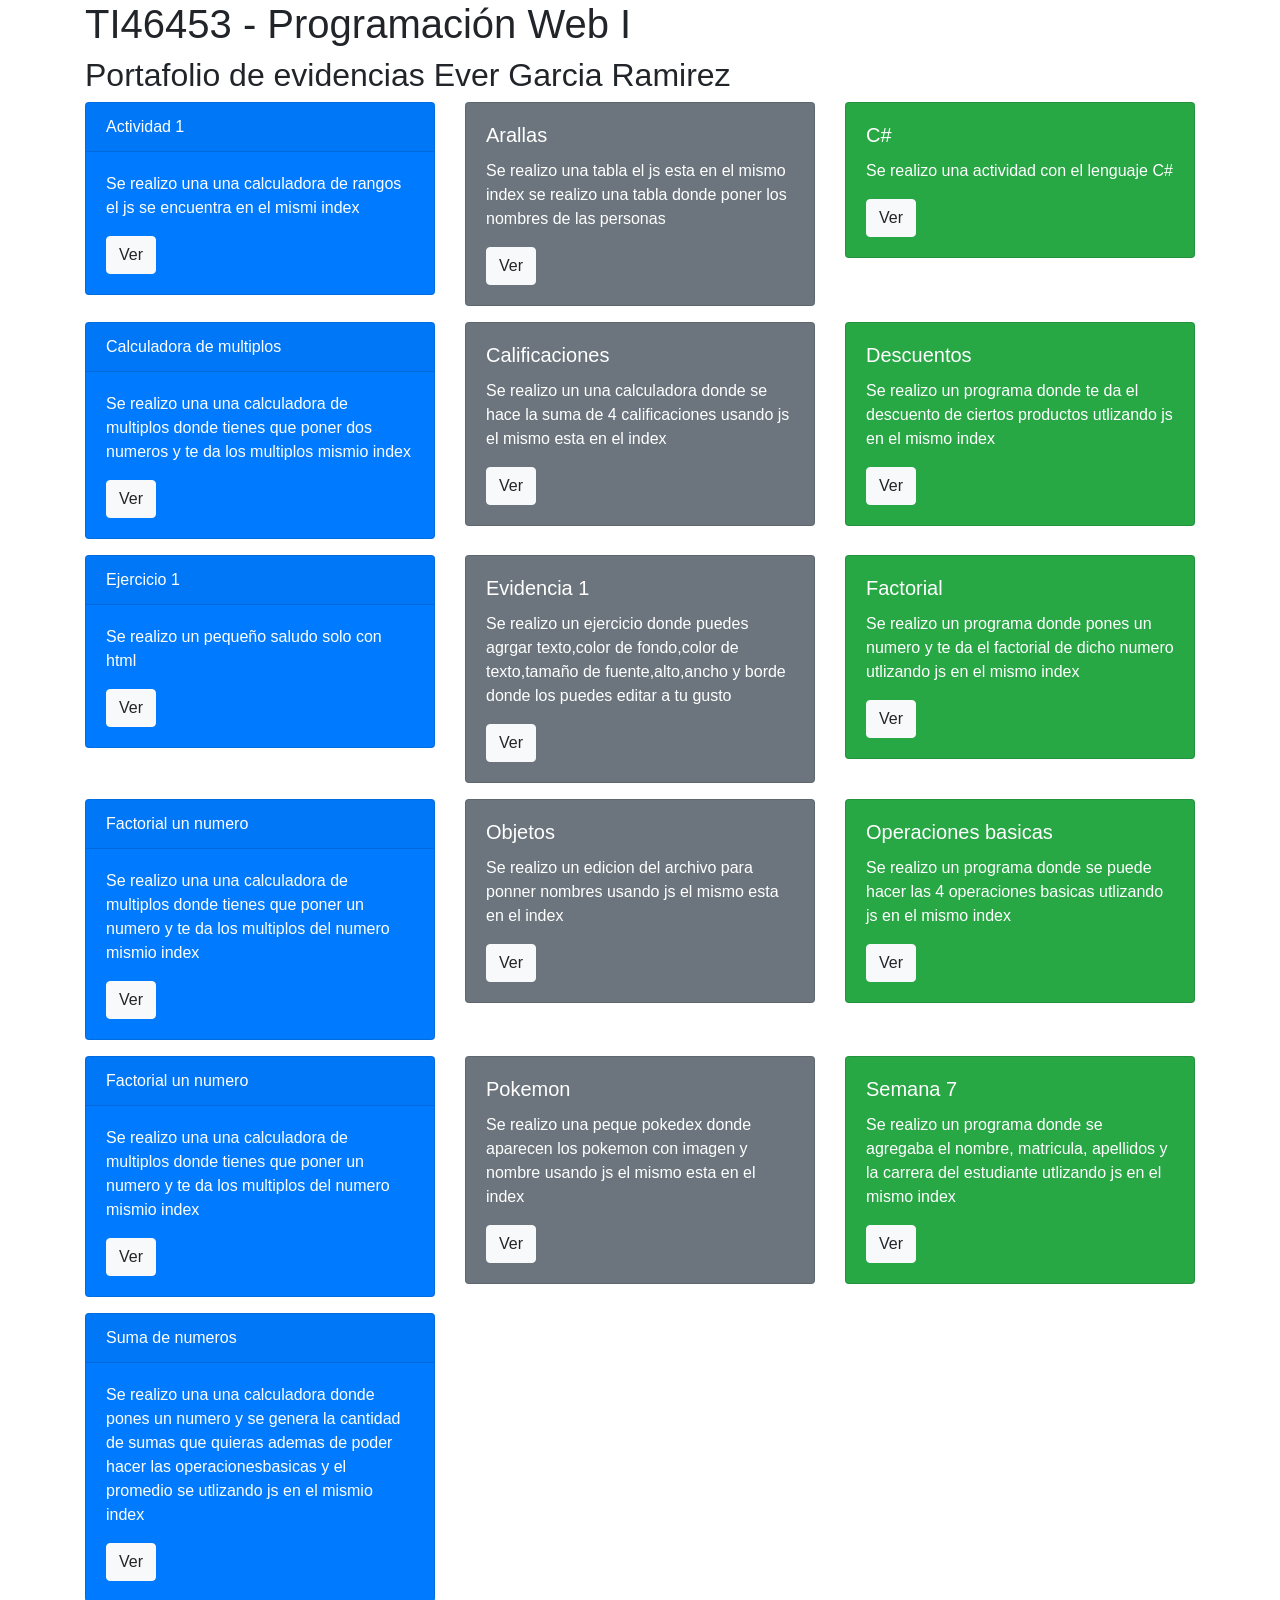
<file: index.html>
<!DOCTYPE html>
<html lang="en">
<head>
  <meta charset="UTF-8">
  <meta name="viewport" content="width=device-width, initial-scale=1.0">
  <title>Tarjetas con Bootstrap y Botones</title>
  <link href="https://stackpath.bootstrapcdn.com/bootstrap/4.5.2/css/bootstrap.min.css" rel="stylesheet">
</head>
<body>
    <div class="container">
        <header class="row">
          <div class="col-12">
            <h1 class="main-title">TI46453 - Programación Web I</h1>
            <h2>Portafolio de evidencias Ever Garcia Ramirez</h2>
          </div>
<div class="container">
  <div class="row">
    <div class="col-sm-4">
      <div class="card text-white bg-primary mb-3">
        <div class="card-header">Actividad 1</div>
        <div class="card-body">
          <p class="card-text">Se realizo una una calculadora de rangos el js se encuentra en el mismi index</p>
          <a href="Actividad 1/" class="btn btn-light">Ver</a>
        </div>
      </div>
    </div>
    <div class="col-sm-4">
      <div class="card text-white bg-secondary mb-3">
        <div class="card-body">
          <h5 class="card-title">Arallas</h5>
          <p class="card-text">Se realizo una tabla el js esta en el mismo index se realizo una tabla donde poner los nombres de las personas </p>
          <a href="ARRAYS/" class="btn btn-light">Ver</a>
        </div>
      </div>
    </div>
    <div class="col-sm-4">
      <div class="card text-white bg-success mb-3">
        <div class="card-body">
          <h5 class="card-title">C#</h5>
          <p class="card-text">Se realizo una actividad con el lenguaje C#</p>
          <a href="C#/" class="btn btn-light">Ver</a>
        </div>
      </div>
    </div>
  </div>
</div>
<div class="container">
    <div class="row">
      <div class="col-sm-4">
        <div class="card text-white bg-primary mb-3">
          <div class="card-header">Calculadora de multiplos</div>
          <div class="card-body">
            <p class="card-text">Se realizo una una calculadora de multiplos donde tienes que poner dos numeros y te da los multiplos mismio index</p>
            <a href="Calculadora de Multiplos/" class="btn btn-light">Ver</a>
          </div>
        </div>
      </div>
      <div class="col-sm-4">
        <div class="card text-white bg-secondary mb-3">
          <div class="card-body">
            <h5 class="card-title">Calificaciones</h5>
            <p class="card-text">Se realizo un una calculadora donde se hace la suma de 4 calificaciones usando js el mismo esta en el index</p>
            <a href="Calificaciones/" class="btn btn-light">Ver</a>
          </div>
        </div>
      </div>
      <div class="col-sm-4">
        <div class="card text-white bg-success mb-3">
          <div class="card-body">
            <h5 class="card-title">Descuentos</h5>
            <p class="card-text">Se realizo un programa donde te da el descuento de ciertos productos utlizando js en el mismo index</p>
            <a href="Descuento/" class="btn btn-light">Ver</a>
          </div>
        </div>
      </div>
    </div>
  </div>
  <div class="container">
    <div class="row">
      <div class="col-sm-4">
        <div class="card text-white bg-primary mb-3">
          <div class="card-header">Ejercicio 1</div>
          <div class="card-body">
            <p class="card-text">Se realizo un pequeño saludo solo con html</p>
            <a href="Ejercicio 1/" class="btn btn-light">Ver</a>
          </div>
        </div>
      </div>
      <div class="col-sm-4">
        <div class="card text-white bg-secondary mb-3">
          <div class="card-body">
            <h5 class="card-title">Evidencia 1</h5>
            <p class="card-text">Se realizo un ejercicio donde puedes agrgar texto,color de fondo,color de texto,tamaño de fuente,alto,ancho y borde donde los puedes editar a tu gusto</p>
            <a href="Evidencia 1/" class="btn btn-light">Ver</a>
          </div>
        </div>
      </div>
      <div class="col-sm-4">
        <div class="card text-white bg-success mb-3">
          <div class="card-body">
            <h5 class="card-title">Factorial</h5>
            <p class="card-text">Se realizo un programa donde pones un numero y te da el factorial de dicho numero utlizando js en el mismo index</p>
            <a href="Factorial/" class="btn btn-light">Ver</a>
          </div>
        </div>
      </div>
    </div>
  </div>
  <div class="container">
    <div class="row">
      <div class="col-sm-4">
        <div class="card text-white bg-primary mb-3">
          <div class="card-header">Factorial un numero</div>
          <div class="card-body">
            <p class="card-text">Se realizo una una calculadora de multiplos donde tienes que poner un numero y te da los multiplos del numero mismio index</p>
            <a href="Factorial un numero/" class="btn btn-light">Ver</a>
          </div>
        </div>
      </div>
      <div class="col-sm-4">
        <div class="card text-white bg-secondary mb-3">
          <div class="card-body">
            <h5 class="card-title">Objetos</h5>
            <p class="card-text">Se realizo un edicion del archivo para ponner nombres usando js el mismo esta en el index</p>
            <a href="Objetos/" class="btn btn-light">Ver</a>
          </div>
        </div>
      </div>
      <div class="col-sm-4">
        <div class="card text-white bg-success mb-3">
          <div class="card-body">
            <h5 class="card-title">Operaciones basicas</h5>
            <p class="card-text">Se realizo un programa donde se puede hacer las 4 operaciones basicas utlizando js en el mismo index</p>
            <a href="Operaciones basicas/" class="btn btn-light">Ver</a>
          </div>
        </div>
      </div>
    </div>
  </div>
  <div class="container">
    <div class="row">
      <div class="col-sm-4">
        <div class="card text-white bg-primary mb-3">
          <div class="card-header">Factorial un numero</div>
          <div class="card-body">
            <p class="card-text">Se realizo una una calculadora de multiplos donde tienes que poner un numero y te da los multiplos del numero mismio index</p>
            <a href="Factorial un numero/" class="btn btn-light">Ver</a>
          </div>
        </div>
      </div>
      <div class="col-sm-4">
        <div class="card text-white bg-secondary mb-3">
          <div class="card-body">
            <h5 class="card-title">Pokemon</h5>
            <p class="card-text">Se realizo una peque pokedex donde aparecen los pokemon con imagen y nombre usando js el mismo esta en el index</p>
            <a href="Pokemon/" class="btn btn-light">Ver</a>
          </div>
        </div>
      </div>
      <div class="col-sm-4">
        <div class="card text-white bg-success mb-3">
          <div class="card-body">
            <h5 class="card-title">Semana 7</h5>
            <p class="card-text">Se realizo un programa donde se agregaba el nombre, matricula, apellidos y la carrera del estudiante utlizando js en el mismo index</p>
            <a href="Semana 7/" class="btn btn-light">Ver</a>
          </div>
        </div>
      </div>
    </div>
  </div>
  <div class="container">
    <div class="row">
      <div class="col-sm-4">
        <div class="card text-white bg-primary mb-3">
          <div class="card-header">Suma de numeros</div>
          <div class="card-body">
            <p class="card-text">Se realizo una una calculadora donde pones un numero y se genera la cantidad de sumas que quieras ademas de poder hacer las operacionesbasicas y el promedio se utlizando js en el mismio index</p>
            <a href="Suma de numeros/index.html" class="btn btn-light">Ver</a>
          </div>
        </div>
      </div>
<script src="https://stackpath.bootstrapcdn.com/bootstrap/4.5.2/js/bootstrap.min.js"></script>
</body>
</html>
</file>
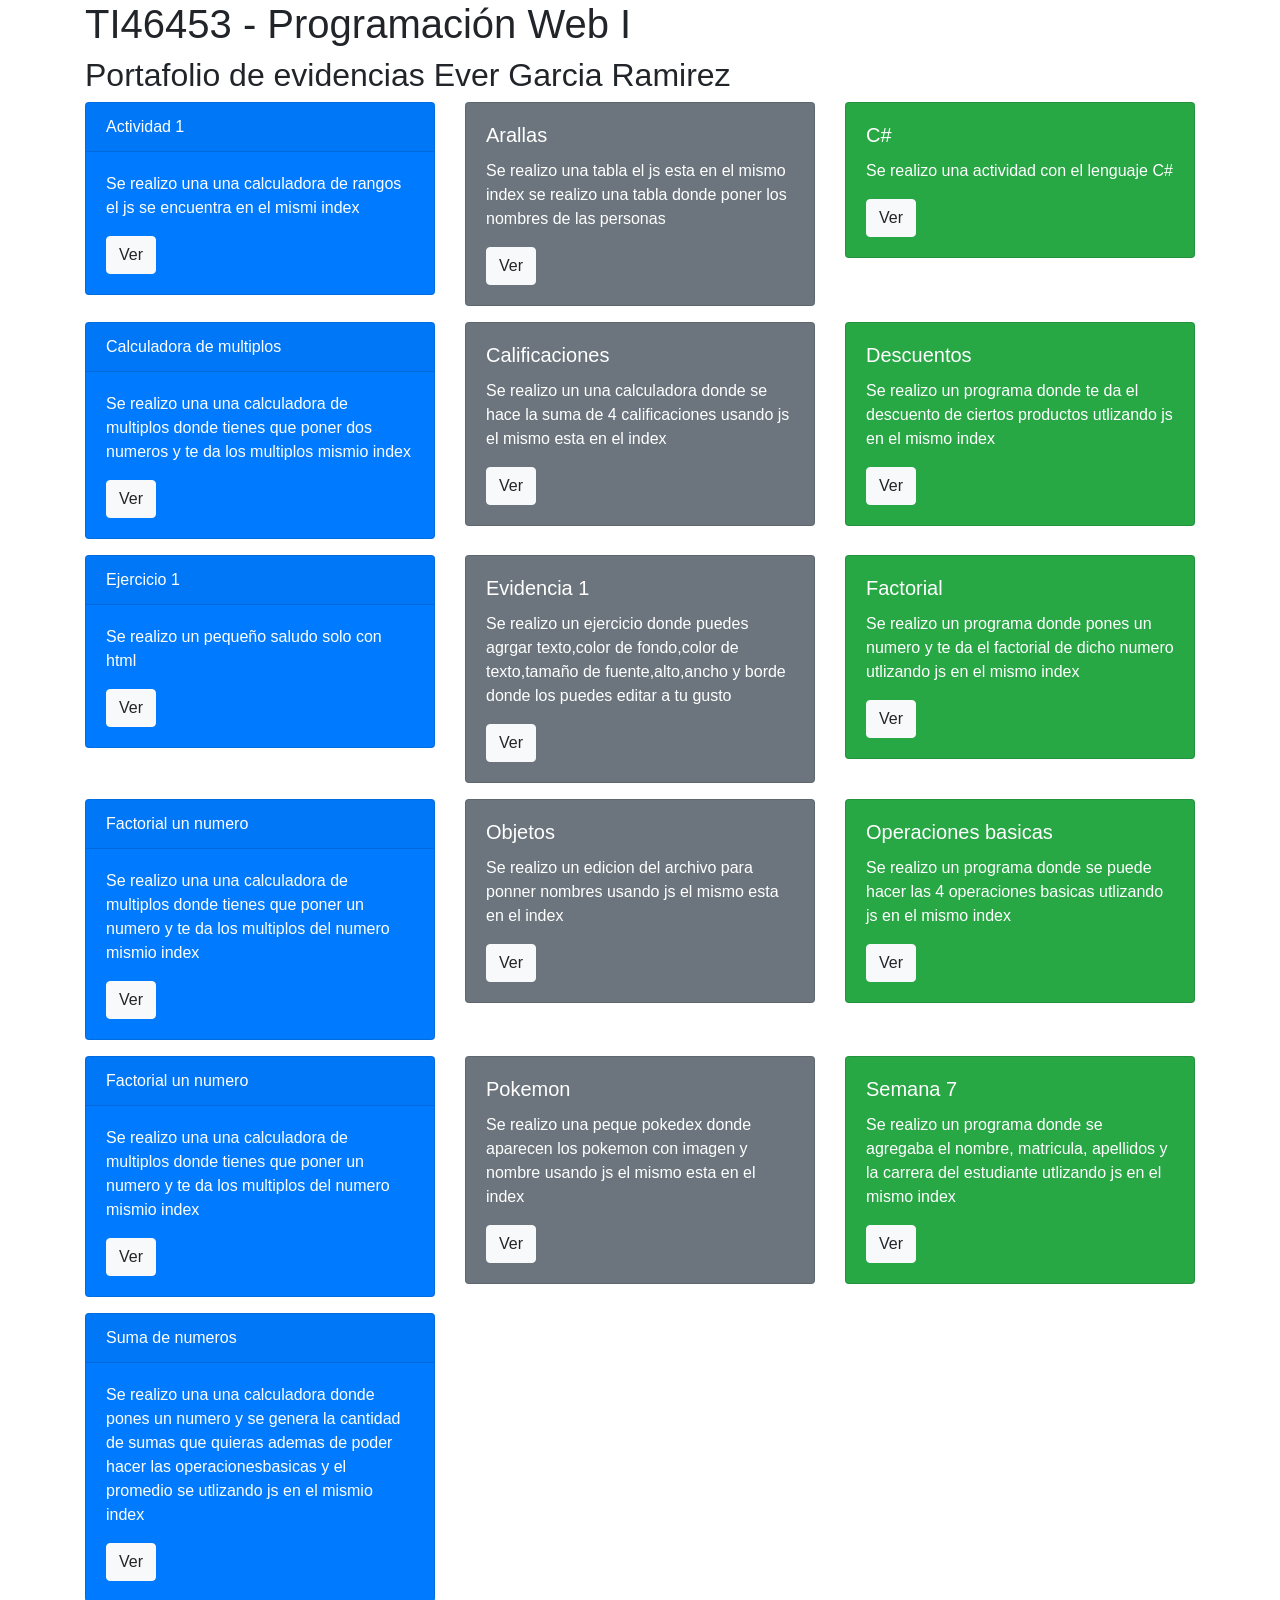
<file: Proyectos/index.html>
<!DOCTYPE html>
<html lang="en">
<head>
  <meta charset="UTF-8">
  <meta name="viewport" content="width=device-width, initial-scale=1.0">
  <title>Tarjetas con Bootstrap y Botones</title>
  <link href="https://stackpath.bootstrapcdn.com/bootstrap/4.5.2/css/bootstrap.min.css" rel="stylesheet">
</head>
<body>
    <div class="container">
        <header class="row">
          <div class="col-12">
            <h1 class="main-title">TI46453 - Programación Web I</h1>
            <h2>Portafolio de evidencias Ever Garcia Ramirez</h2>
          </div>
<div class="container">
  <div class="row">
    <div class="col-sm-4">
      <div class="card text-white bg-primary mb-3">
        <div class="card-header">Actividad 1</div>
        <div class="card-body">
          <p class="card-text">Se realizo una una calculadora de rangos el js se encuentra en el mismi index</p>
          <a href="Actividad 1/index.html" class="btn btn-light">Ver</a>
        </div>
      </div>
    </div>
    <div class="col-sm-4">
      <div class="card text-white bg-secondary mb-3">
        <div class="card-body">
          <h5 class="card-title">Arallas</h5>
          <p class="card-text">Se realizo una tabla el js esta en el mismo index se realizo una tabla donde poner los nombres de las personas </p>
          <a href="ARRAYS/index.html" class="btn btn-light">Ver</a>
        </div>
      </div>
    </div>
    <div class="col-sm-4">
      <div class="card text-white bg-success mb-3">
        <div class="card-body">
          <h5 class="card-title">C#</h5>
          <p class="card-text">Se realizo una actividad con el lenguaje C#</p>
          <a href="C#/index.html" class="btn btn-light">Ver</a>
        </div>
      </div>
    </div>
  </div>
</div>
<div class="container">
    <div class="row">
      <div class="col-sm-4">
        <div class="card text-white bg-primary mb-3">
          <div class="card-header">Calculadora de multiplos</div>
          <div class="card-body">
            <p class="card-text">Se realizo una una calculadora de multiplos donde tienes que poner dos numeros y te da los multiplos mismio index</p>
            <a href="Calculadora de Multiplos/index.html" class="btn btn-light">Ver</a>
          </div>
        </div>
      </div>
      <div class="col-sm-4">
        <div class="card text-white bg-secondary mb-3">
          <div class="card-body">
            <h5 class="card-title">Calificaciones</h5>
            <p class="card-text">Se realizo un una calculadora donde se hace la suma de 4 calificaciones usando js el mismo esta en el index</p>
            <a href="Calificaciones/index.html" class="btn btn-light">Ver</a>
          </div>
        </div>
      </div>
      <div class="col-sm-4">
        <div class="card text-white bg-success mb-3">
          <div class="card-body">
            <h5 class="card-title">Descuentos</h5>
            <p class="card-text">Se realizo un programa donde te da el descuento de ciertos productos utlizando js en el mismo index</p>
            <a href="Descuento/index.html" class="btn btn-light">Ver</a>
          </div>
        </div>
      </div>
    </div>
  </div>
  <div class="container">
    <div class="row">
      <div class="col-sm-4">
        <div class="card text-white bg-primary mb-3">
          <div class="card-header">Ejercicio 1</div>
          <div class="card-body">
            <p class="card-text">Se realizo un pequeño saludo solo con html</p>
            <a href="Ejercicio 1/index.html" class="btn btn-light">Ver</a>
          </div>
        </div>
      </div>
      <div class="col-sm-4">
        <div class="card text-white bg-secondary mb-3">
          <div class="card-body">
            <h5 class="card-title">Evidencia 1</h5>
            <p class="card-text">Se realizo un ejercicio donde puedes agrgar texto,color de fondo,color de texto,tamaño de fuente,alto,ancho y borde donde los puedes editar a tu gusto</p>
            <a href="Evidencia 1/index.html" class="btn btn-light">Ver</a>
          </div>
        </div>
      </div>
      <div class="col-sm-4">
        <div class="card text-white bg-success mb-3">
          <div class="card-body">
            <h5 class="card-title">Factorial</h5>
            <p class="card-text">Se realizo un programa donde pones un numero y te da el factorial de dicho numero utlizando js en el mismo index</p>
            <a href="Factorial/index.html" class="btn btn-light">Ver</a>
          </div>
        </div>
      </div>
    </div>
  </div>
  <div class="container">
    <div class="row">
      <div class="col-sm-4">
        <div class="card text-white bg-primary mb-3">
          <div class="card-header">Factorial un numero</div>
          <div class="card-body">
            <p class="card-text">Se realizo una una calculadora de multiplos donde tienes que poner un numero y te da los multiplos del numero mismio index</p>
            <a href="Factorial un numero/index.html" class="btn btn-light">Ver</a>
          </div>
        </div>
      </div>
      <div class="col-sm-4">
        <div class="card text-white bg-secondary mb-3">
          <div class="card-body">
            <h5 class="card-title">Objetos</h5>
            <p class="card-text">Se realizo un edicion del archivo para ponner nombres usando js el mismo esta en el index</p>
            <a href="Objetos/index.html" class="btn btn-light">Ver</a>
          </div>
        </div>
      </div>
      <div class="col-sm-4">
        <div class="card text-white bg-success mb-3">
          <div class="card-body">
            <h5 class="card-title">Operaciones basicas</h5>
            <p class="card-text">Se realizo un programa donde se puede hacer las 4 operaciones basicas utlizando js en el mismo index</p>
            <a href="Operaciones basicas/index.html" class="btn btn-light">Ver</a>
          </div>
        </div>
      </div>
    </div>
  </div>
  <div class="container">
    <div class="row">
      <div class="col-sm-4">
        <div class="card text-white bg-primary mb-3">
          <div class="card-header">Factorial un numero</div>
          <div class="card-body">
            <p class="card-text">Se realizo una una calculadora de multiplos donde tienes que poner un numero y te da los multiplos del numero mismio index</p>
            <a href="Factorial un numero/index.html" class="btn btn-light">Ver</a>
          </div>
        </div>
      </div>
      <div class="col-sm-4">
        <div class="card text-white bg-secondary mb-3">
          <div class="card-body">
            <h5 class="card-title">Pokemon</h5>
            <p class="card-text">Se realizo una peque pokedex donde aparecen los pokemon con imagen y nombre usando js el mismo esta en el index</p>
            <a href="Pokemon/index.html" class="btn btn-light">Ver</a>
          </div>
        </div>
      </div>
      <div class="col-sm-4">
        <div class="card text-white bg-success mb-3">
          <div class="card-body">
            <h5 class="card-title">Semana 7</h5>
            <p class="card-text">Se realizo un programa donde se agregaba el nombre, matricula, apellidos y la carrera del estudiante utlizando js en el mismo index</p>
            <a href="Semana 7/index.html" class="btn btn-light">Ver</a>
          </div>
        </div>
      </div>
    </div>
  </div>
  <div class="container">
    <div class="row">
      <div class="col-sm-4">
        <div class="card text-white bg-primary mb-3">
          <div class="card-header">Suma de numeros</div>
          <div class="card-body">
            <p class="card-text">Se realizo una una calculadora donde pones un numero y se genera la cantidad de sumas que quieras ademas de poder hacer las operacionesbasicas y el promedio se utlizando js en el mismio index</p>
            <a href="Suma de numeros/index.html" class="btn btn-light">Ver</a>
          </div>
        </div>
      </div>
<script src="https://stackpath.bootstrapcdn.com/bootstrap/4.5.2/js/bootstrap.min.js"></script>
</body>
</html>
</file>
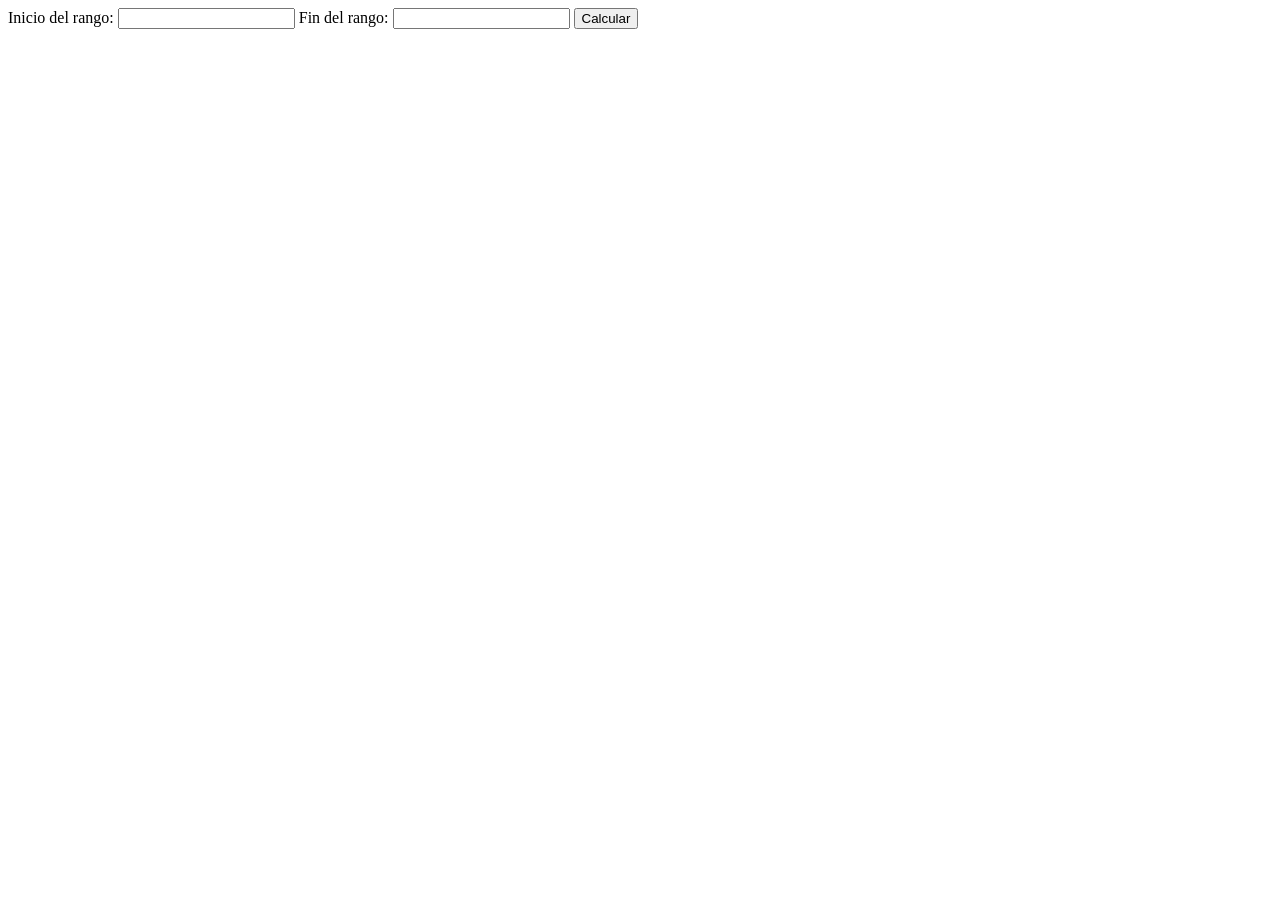
<file: Proyectos/Actividad 1/index.html>
<!DOCTYPE html>
<html lang="es">
<head>
    <meta charset="UTF-8">
    <meta name="viewport" content="width=device-width, initial-scale=1.0">
    <title>Suma de números pares</title>
</head>
<body>
    <label for="inicio">Inicio del rango:</label>
    <input type="number" id="inicio">
    <label for="fin">Fin del rango:</label>
    <input type="number" id="fin">
    <button id="btnCalcular">Calcular</button>
    <label id="resultado"></label>
    <script src="index.js"></script>
</body>
</html>
</file>
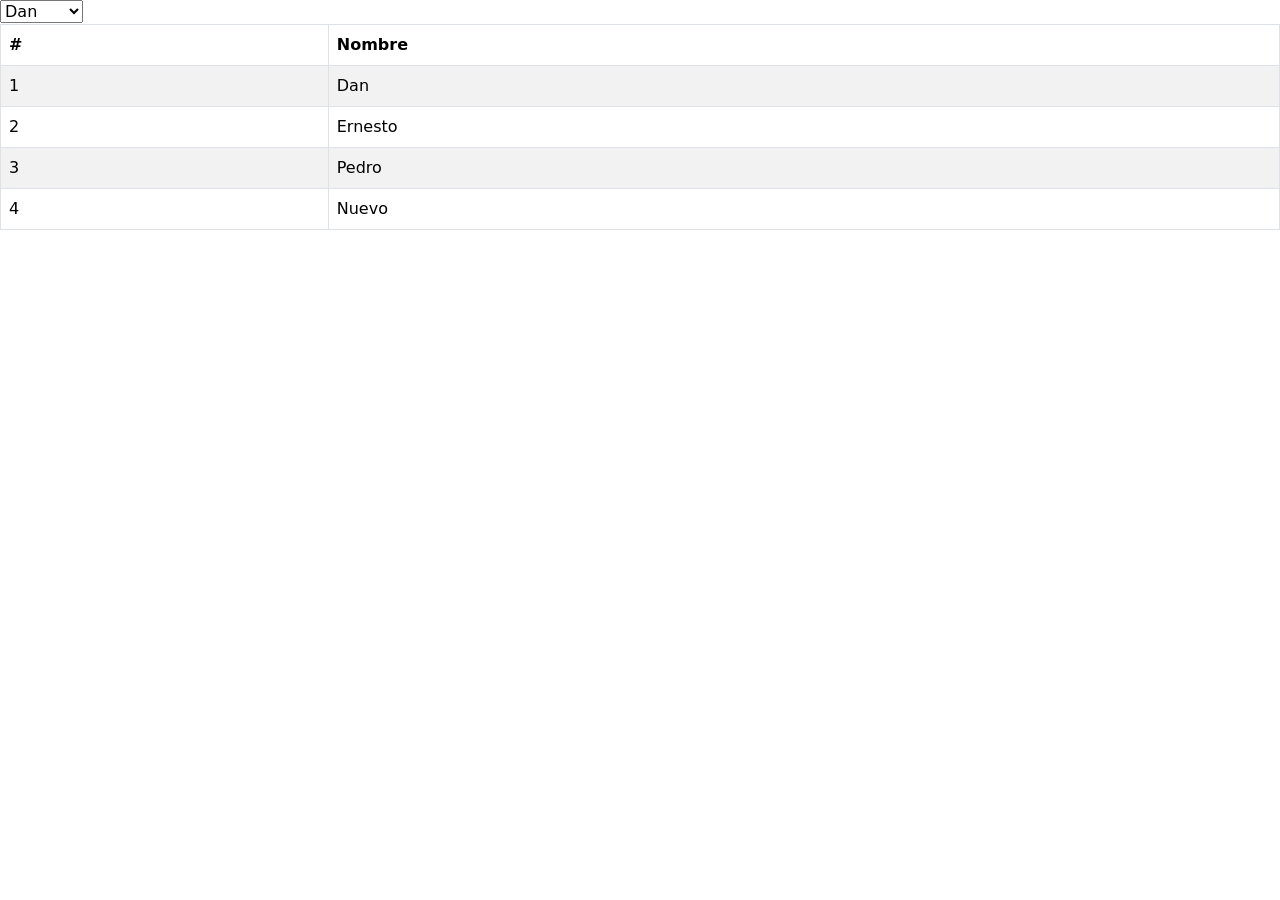
<file: Proyectos/ARRAYS/index.html>
<!DOCTYPE html>
<html lang="en">
<head>
    <meta charset="UTF-8">
    <meta name="viewport" content="width=device-width, initial-scale=1.0">
    <title>Arrays</title>
    <link href="https://cdn.jsdelivr.net/npm/bootstrap@5.3.3/dist/css/bootstrap.min.css" rel="stylesheet" integrity="sha384-QWTKZyjpPEjISv5WaRU9OFeRpok6YctnYmDr5pNlyT2bRjXh0JMhjY6hW+ALEwIH" crossorigin="anonymous">
</head>
<body>
    <select id="opciones"></select>
    <table class="table table-bordered table-striped">
        <thead>
            <tr>
                <th>#</th><th>Nombre</th>
            </tr>
        </thead>
        <tbody id="tabla"></tbody>
    </table>
</body>
<script src="index.js"></script>
</html>
</file>
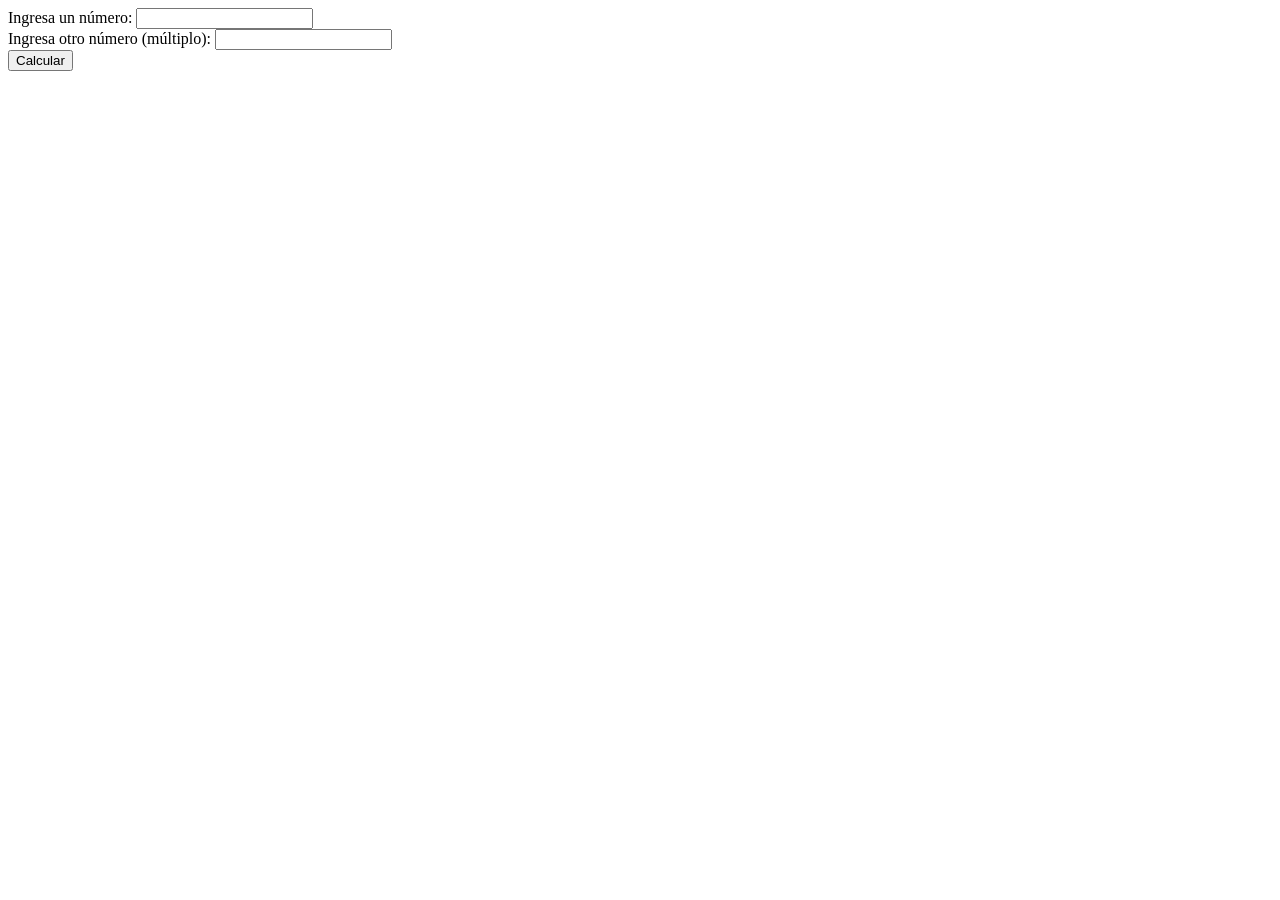
<file: Proyectos/Calculadora de Multiplos/index.html>
<!DOCTYPE html>
<html lang="es">
<head>
    <meta charset="UTF-8">
    <meta name="viewport" content="width=device-width, initial-scale=1.0">
    <title>Sumatorias y Múltiplos</title>
</head>
<body>
    <label for="numero">Ingresa un número:</label>
    <input type="number" id="numero">
    <br>
    <label for="multiplo">Ingresa otro número (múltiplo):</label>
    <input type="number" id="multiplo">
    <br>
    <button id="calcular">Calcular</button>
    <div id="resultado"></div>
    
</body>
<script src="index.js"></script>
</html>
</file>
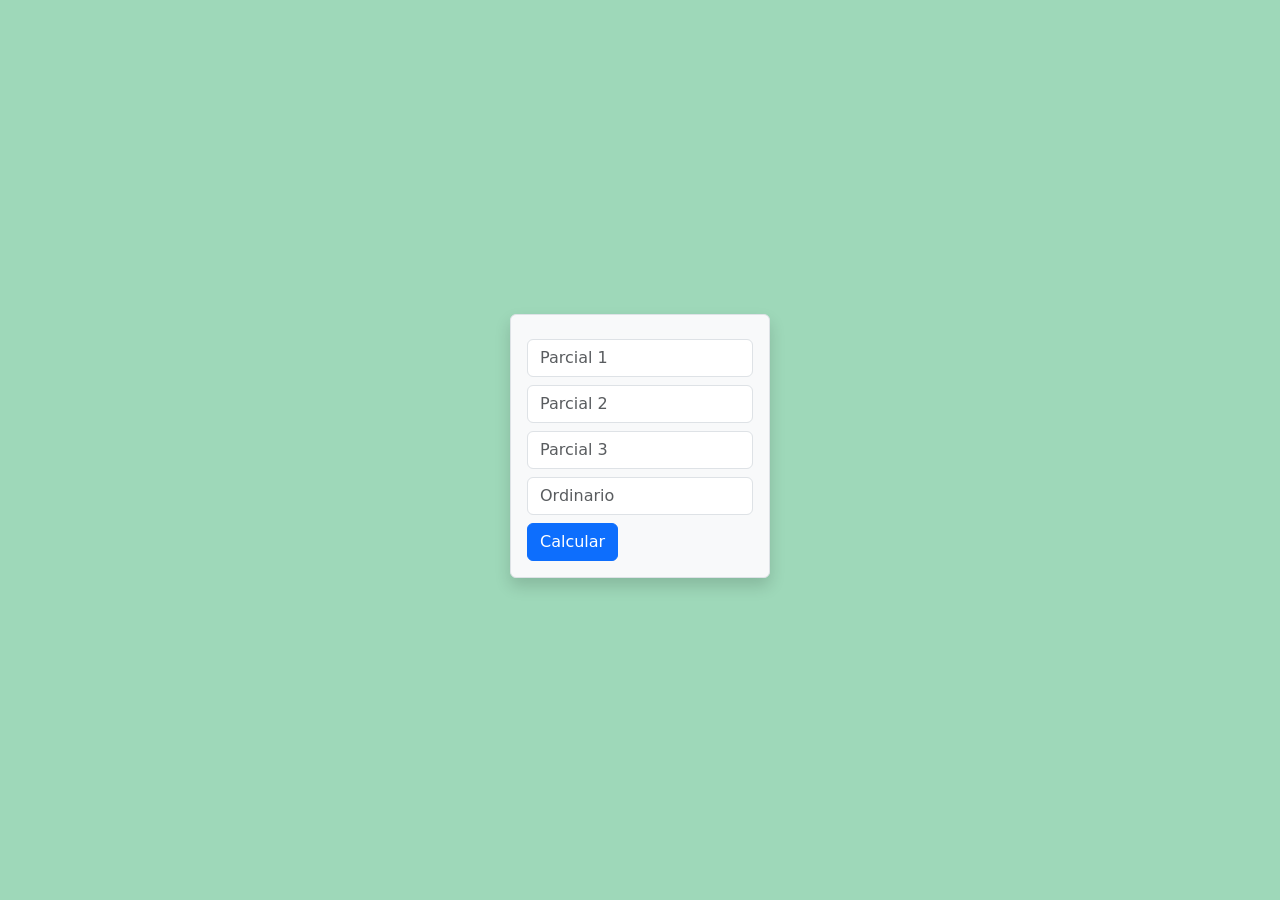
<file: Proyectos/Calificaciones/index.html>
<!DOCTYPE html>
<html lang="en">
<head>
    <meta charset="UTF-8">
    <meta name="viewport" content="width=device-width, initial-scale=1.0">
    <title>calificacion</title>
    <link href="https://cdn.jsdelivr.net/npm/bootstrap@5.3.2/dist/css/bootstrap.min.css" rel="stylesheet" integrity="sha384-T3c6CoIi6uLrA9TneNEoa7RxnatzjcDSCmG1MXxSR1GAsXEV/Dwwykc2MPK8M2HN" crossorigin="anonymous">
    <link rel="stylesheet" href="estilos.css">
</head>
<body>
    <div class="p-3 mb-2 bg-light border rounded shadow">
        <input type="number" id="parcial1" placeholder="Parcial 1" class="form-control mt-2"> 
        <input type="number" id="parcial2" placeholder="Parcial 2" class="form-control mt-2"> 
        <input type="number" id="parcial3" placeholder="Parcial 3" class="form-control mt-2"> 
        <input type="number" id="ordinario" placeholder="Ordinario" class="form-control mt-2"> 
        <button id="btnCalcular" class="btn btn-primary mt-2">Calcular</button>
        <label id="resultado" class="mt-2"></label>
    </div>
</body>
<script src="index.js"></script>
<script src="https://cdn.jsdelivr.net/npm/@popperjs/core@2.11.8/dist/umd/popper.min.js" integrity="sha384-I7E8VVD/ismYTF4hNIPjVp/Zjvgyol6VFvRkX/vR+Vc4jQkC+hVqc2pM8ODewa9r" crossorigin="anonymous"></script>
<script src="https://cdn.jsdelivr.net/npm/bootstrap@5.3.2/dist/js/bootstrap.min.js" integrity="sha384-BBtl+eGJRgqQAUMxJ7pMwbEyER4l1g+O15P+16Ep7Q9Q+zqX6gSbd85u4mG4QzX+" crossorigin="anonymous"></script>
</html>
</file>
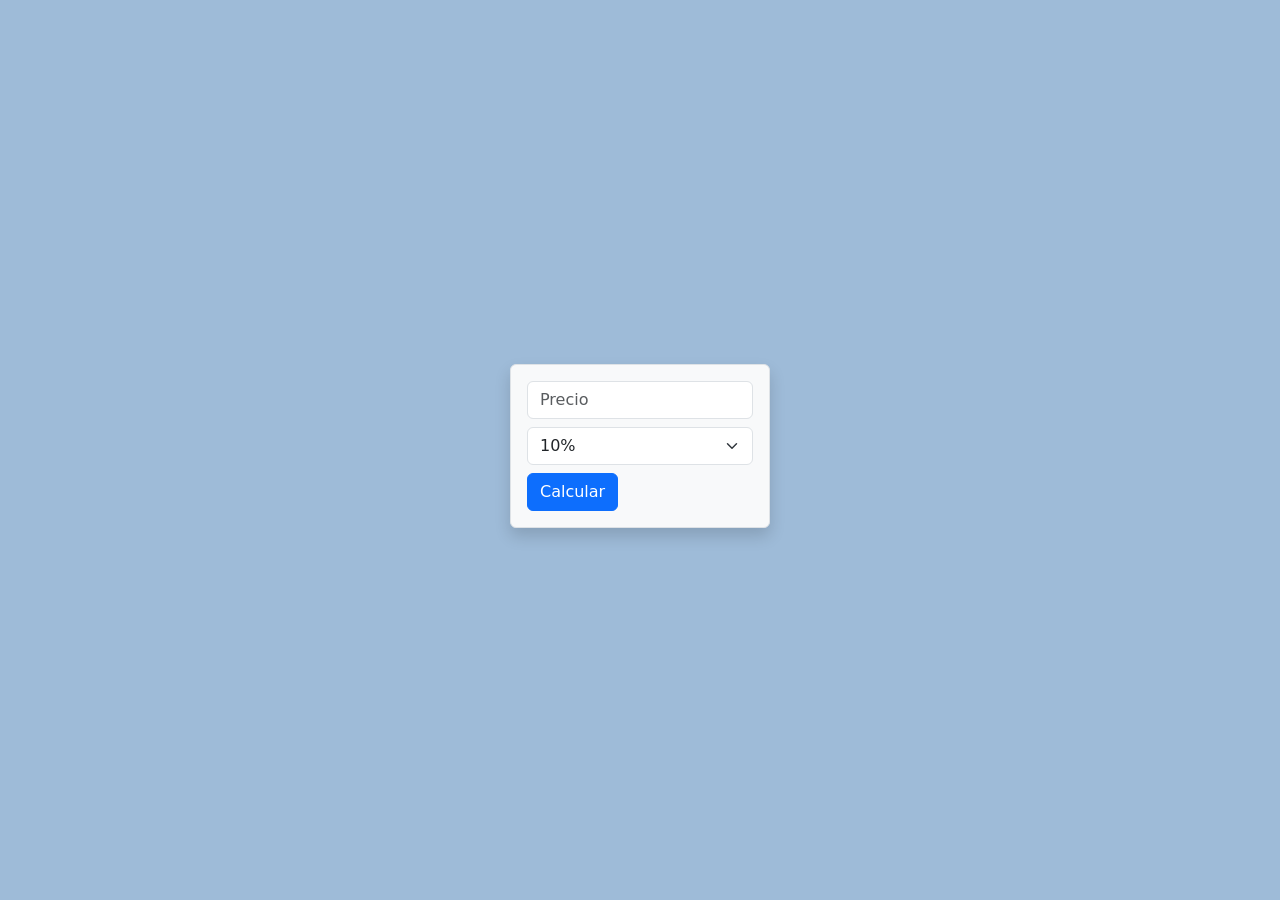
<file: Proyectos/Descuento/index.html>
<!DOCTYPE html>
<html lang="en">
<head>
    <meta charset="UTF-8">
    <meta name="viewport" content="width=device-width, initial-scale=1.0">
    <title>Descuento</title>
    <link href="https://cdn.jsdelivr.net/npm/bootstrap@5.3.2/dist/css/bootstrap.min.css" rel="stylesheet" integrity="sha384-T3c6CoIi6uLrA9TneNEoa7RxnatzjcDSCmG1MXxSR1GAsXEV/Dwwykc2MPK8M2HN" crossorigin="anonymous">
    <link rel="stylesheet" href="estilos.css">
</head>
<body>
    <div class="p-3 mb-2 bg-light border rounded shadow">
        <input type="number" id="precio" placeholder="Precio" class="form-control"> 
        <select id="descuento" class="form-select mt-2">
            <option value="10">10%</option>
            <option value="15">15%</option>
            <option value="20">20%</option>
            <option value="30">30%</option>
            <option value="50">50%</option>
        </select>
        <button id="btnCalcular" class="btn btn-primary mt-2">Calcular</button>
        <label id="precio_final" class="mt-2"></label>
    </div>
</body>
<script src="index.js"></script>
<script src="https://cdn.jsdelivr.net/npm/@popperjs/core@2.11.8/dist/umd/popper.min.js" integrity="sha384-I7E8VVD/ismYTF4hNIPjVp/Zjvgyol6VFvRkX/vR+Vc4jQkC+hVqc2pM8ODewa9r" crossorigin="anonymous"></script>
<script src="https://cdn.jsdelivr.net/npm/bootstrap@5.3.2/dist/js/bootstrap.min.js" integrity="sha384-BBtl+eGJRgqQAUMxJ7pMwbEyER4l1g+O15P+16Ep7Q9Q+zqX6gSbd85u4mG4QzX+" crossorigin="anonymous"></script>
</html>
</file>
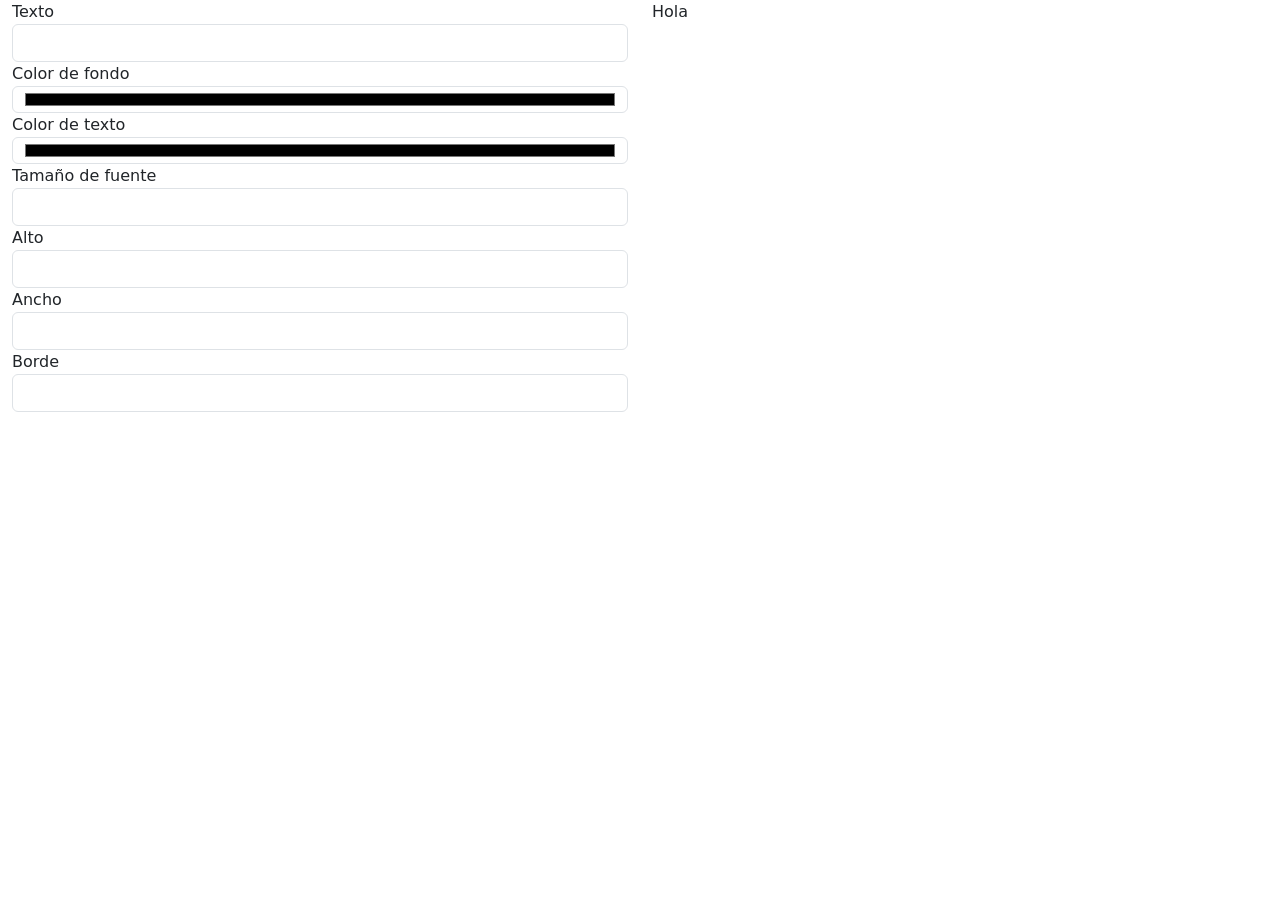
<file: Proyectos/Evidencia 1/index.html>
<!DOCTYPE html>
<html lang="en">
<head>
    <meta charset="UTF-8">
    <meta name="viewport" content="width=device-width, initial-scale=1.0">
    <title>Evidencia 1</title>
    <link href="https://cdn.jsdelivr.net/npm/bootstrap@5.3.2/dist/css/bootstrap.min.css" rel="stylesheet" integrity="sha384-T3c6CoIi6uLrA9TneNEoa7RxnatzjcDSCmG1MXxSR1GAsXEV/Dwwykc2MPK8M2HN" crossorigin="anonymous">
</head>
<body>
    <div class="container-fluid">
        <div class="row">
            <div class="col-md-6">
                <label for="letra">Texto</label>
                <input type="text" id="letra" class="form-control">
                <label for="fondo">Color de fondo</label>
                <input type="color" id="fondo" class="form-control">
                <label for="texto">Color de texto</label>
                <input type="color" id="texto" class="form-control">
                <label for="fuente">Tamaño de fuente</label>
                <input type="number" id="fuente" class="form-control">
                <label for="alto">Alto</label>
                <input type="number" id="alto" class="form-control">
                <label for="ancho">Ancho</label>
                <input type="number" id="ancho" class="form-control">
                <label for="borde">Borde</label>
                <input type="number" id="borde" class="form-control">
            </div>
            <div class="col-md-6">
                <div id="div1">Hola</div>
            </div>
        </div>
    </div>
</body>
<script src="index.js"></script>
</html>
</file>
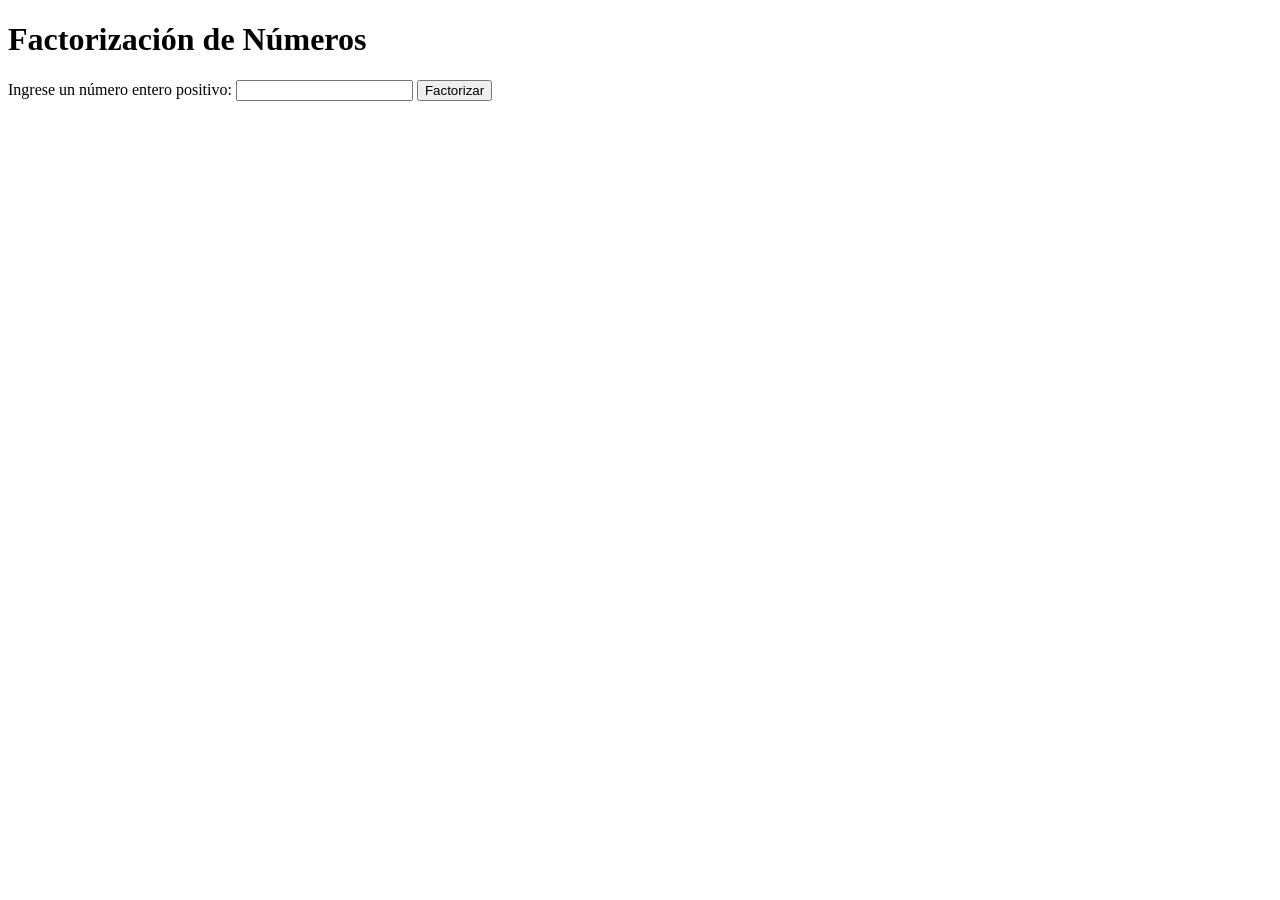
<file: Proyectos/Factorial un numero/index.html>
<!DOCTYPE html>
<html lang="en">
<head>
    <meta charset="UTF-8">
    <meta name="viewport" content="width=device-width, initial-scale=1.0">
    <title>Factorizar</title>
</head>
<body>
    <h1>Factorización de Números</h1>
    <label for="numero">Ingrese un número entero positivo:</label>
    <input type="number" id="numero">
    <button onclick="factorizar()">Factorizar</button>
    <p id="resultado"></p>
</body>
<script src="index.js"></script>
</html>
</file>
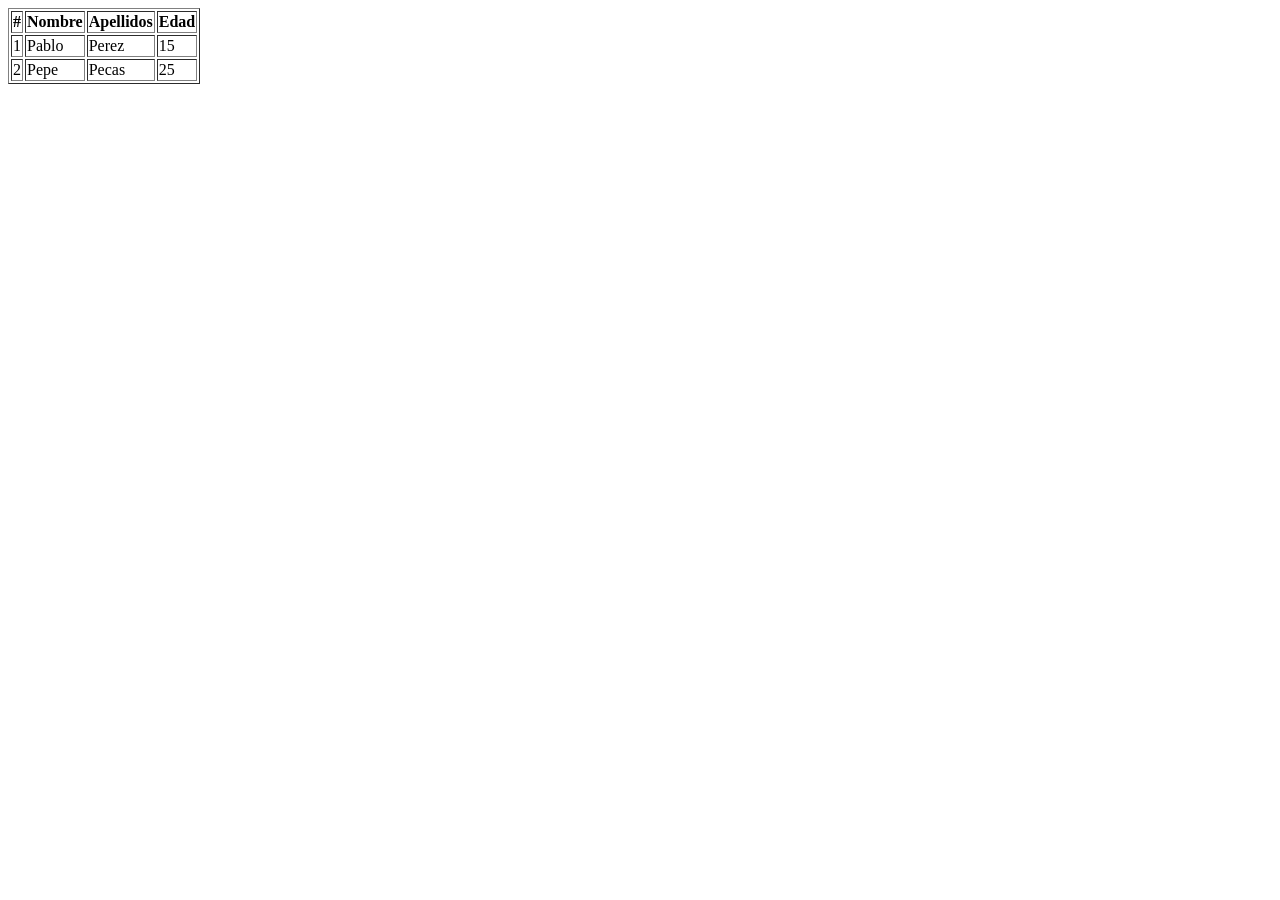
<file: Proyectos/Objetos/index.html>
<!DOCTYPE html>
<html lang="en">
<head>
    <meta charset="UTF-8">
    <meta name="viewport" content="width=device-width, initial-scale=1.0">
    <title>Objetos</title>
</head>
<body>
    <table border="1">
        <thead>
            <tr>
                <th>#</th><th>Nombre</th><th>Apellidos</th><th>Edad</th>
            </tr>
        </thead>
        <tbody id="tabla"></tbody>
    </table>
</body>
<script src="index.js"></script>
</html>
</file>
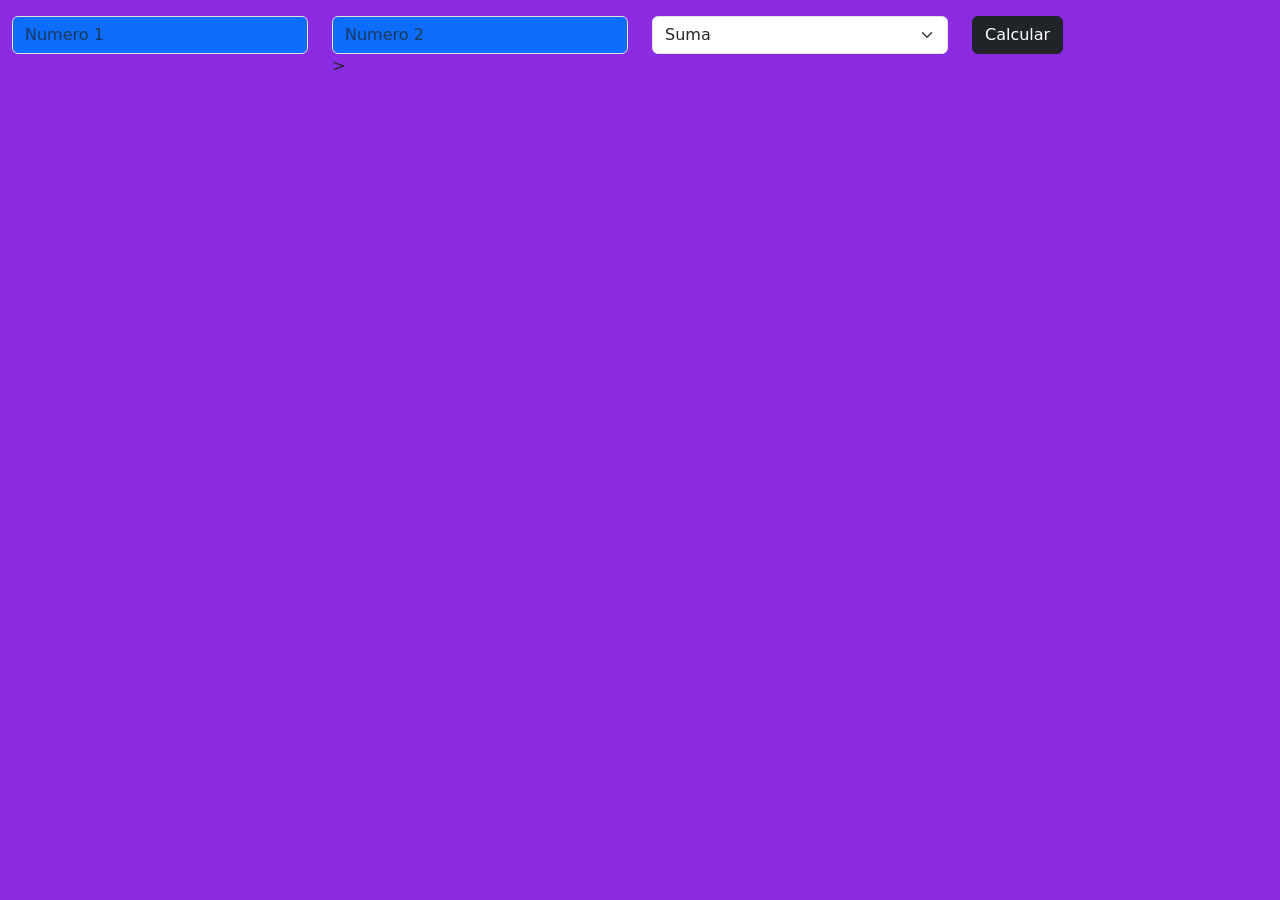
<file: Proyectos/Operaciones basicas/index.html>
<!DOCTYPE html>
<html lang="en">
<head>
    <meta charset="UTF-8">
    <meta name="viewport" content="width=device-width, initial-scale=1.0">
    <title>Operaciones</title>
    <link href="https://cdn.jsdelivr.net/npm/bootstrap@5.3.2/dist/css/bootstrap.min.css" rel="stylesheet" integrity="sha384-T3c6CoIi6uLrA9TneNEoa7RxnatzjcDSCmG1MXxSR1GAsXEV/Dwwykc2MPK8M2HN" crossorigin="anonymous">
</head>
<body style="background-color: blueviolet;">
    <div class="container-fluid">
        <div class="row mt-3">
            <div class="col-md-3">
                <input class="form-control bg-primary text-white" id="n1" placeholder="Numero 1">
            </div>
            <div class="col-md-3">
                <input class="form-control bg-primary text-white" id="n2" placeholder="Numero 2">>
            </div>
            <div class="col-md-3">
                <select class="form-select" id="operacion">
                    <option value="1" class="text-primary">Suma</option>
                    <option value="2" class="text-primary">Resta</option>
                    <option value="3" class="text-primary">Multiplicación</option>
                    <option value="4" class="text-primary">División</option>
                </select>
            </div>
            <div class="col-md-3">
                <button class="btn btn-dark" id="btn1">Calcular</button>
            </div>
            <div class="col-md-3">
                <div id="resultado"></div>
            </div>
        </div>
    </div>

<script src="https://cdn.jsdelivr.net/npm/bootstrap@5.3.2/dist/js/bootstrap.bundle.min.js" integrity="sha384-C6RzsynM9kWDrMNeT87bh95OGNyZPhcTNXj1NW7RuBCsyN/o0jlpcV8Qyq46cDfL" crossorigin="anonymous"></script>
<script src="https://cdn.jsdelivr.net/npm/@popperjs/core@2.11.8/dist/umd/popper.min.js" integrity="sha384-I7E8VVD/ismYTF4hNIPjVp/Zjvgyol6VFvRkX/vR+Vc4jQkC+hVqc2pM8ODewa9r" crossorigin="anonymous"></script>
<script src="operaciones.js"></script>
</body>
</html>
</file>
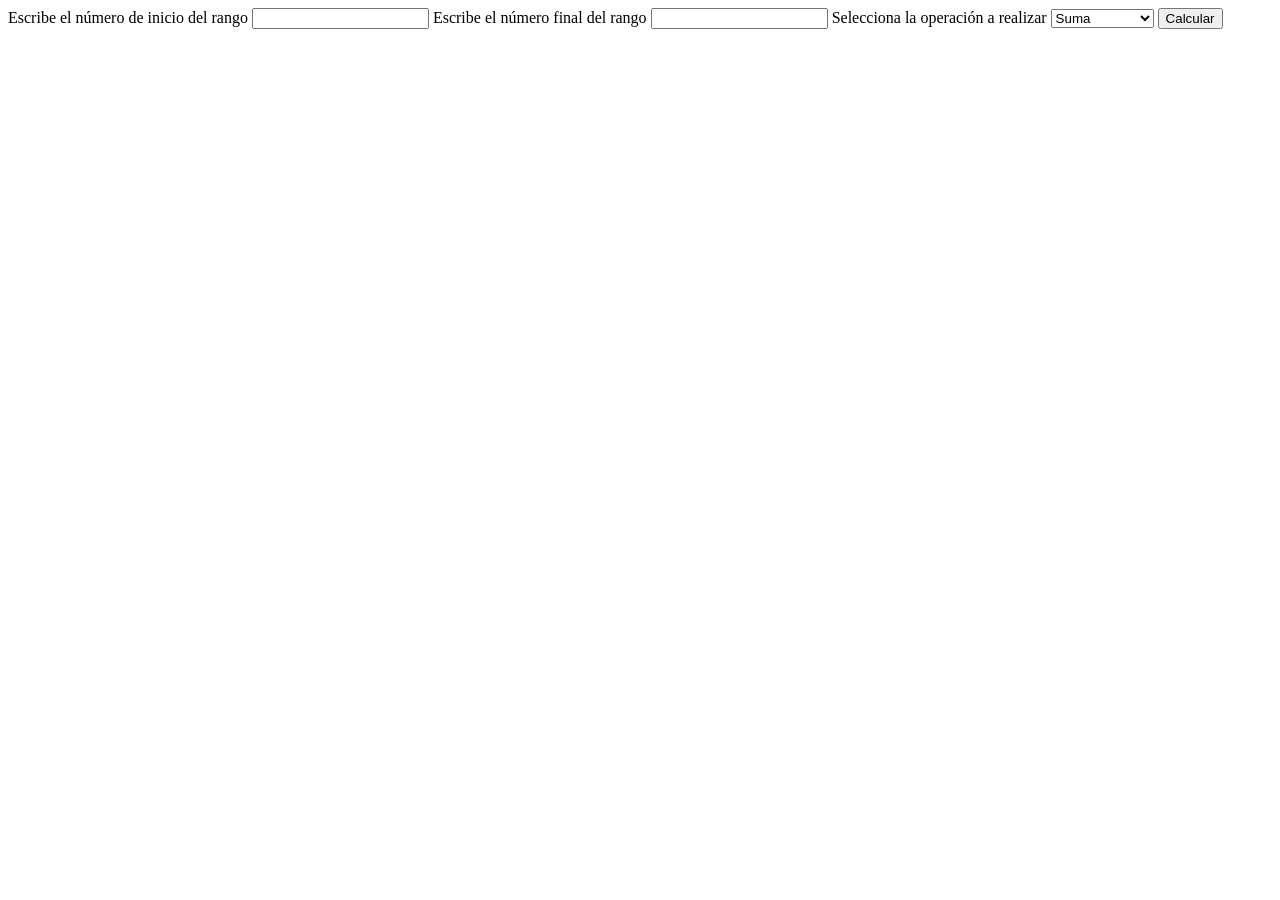
<file: Proyectos/Operaciones de Factores/index.html>
<!DOCTYPE html>
<html lang="en">
<head>
    <meta charset="UTF-8">
    <meta name="viewport" content="width=device-width, initial-scale=1.0">
    <title>Operaciones</title>
</head>
<body>
    <label for="inicio">Escribe el número de inicio del rango</label>
    <input type="number" id="inicio">
    <label for="fin">Escribe el número final del rango</label>
    <input type="number" id="fin">
    <label for="operacion">Selecciona la operación a realizar</label>
    <select id="operacion">
        <option value="suma">Suma</option>
        <option value="promedio">Promedio</option>
        <option value="multiplicacion">Multiplicación</option>
    </select>
    <button id="btnCalcular">Calcular</button>
    <label id="res"></label>
</body>
<script src="index.js"></script>
</html>
</file>
<file: Proyectos/Calificaciones/estilos.css>
body {
    background-color: #9ed8b9;
    display: flex;
    justify-content: center;
    align-items: center;
    height: 100vh;
    margin: 0;
}
</file>
<file: Proyectos/Descuento/estilos.css>
body {
    background-color: #9ebbd8;
    display: flex;
    justify-content: center;
    align-items: center;
    height: 100vh;
    margin: 0;
}

#precio_final{
    color: green;
    font-size: 25px;
}
</file>
